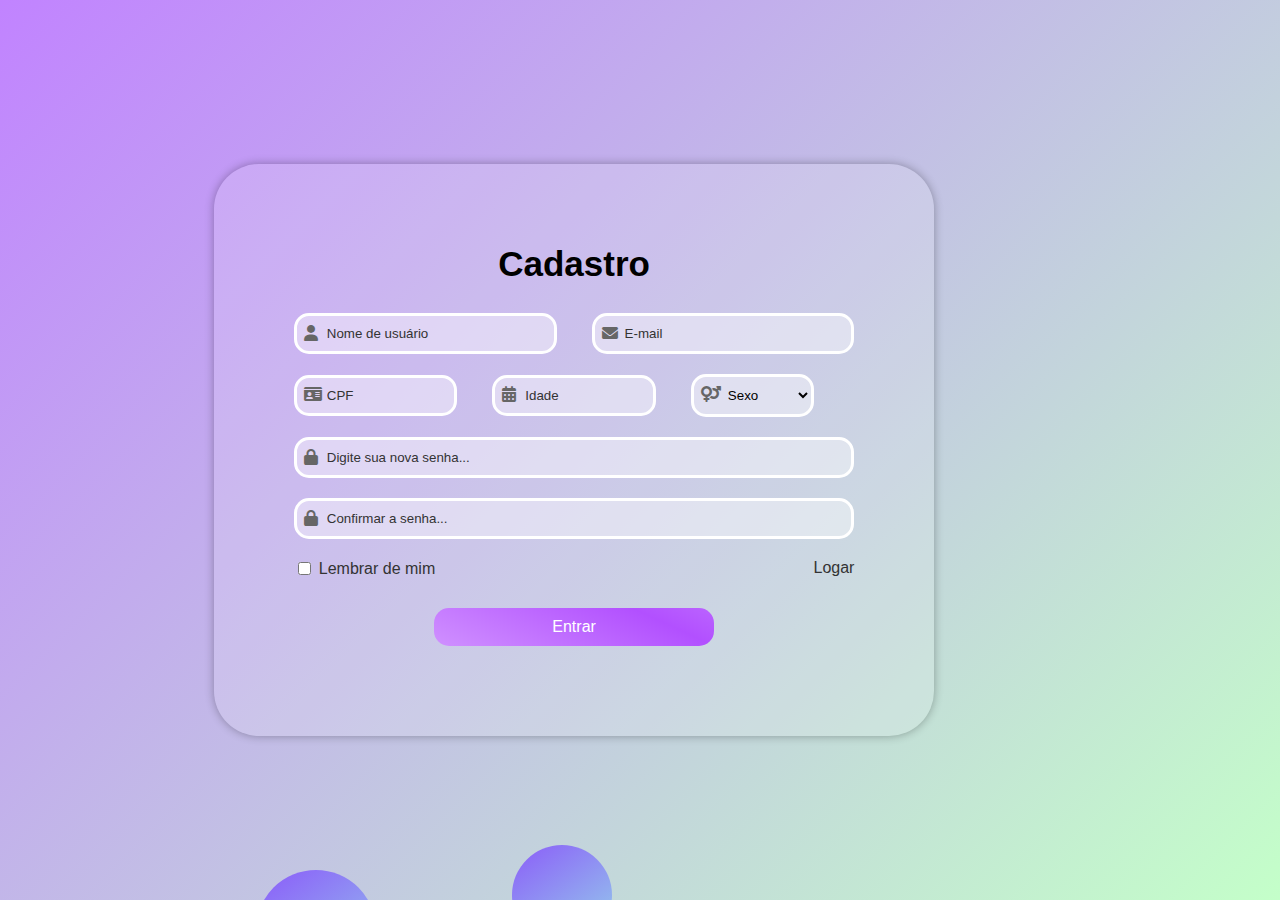
<file: project_PSC/target/classes/static/frontend/cadastro/index.html>
<!DOCTYPE html>
<html lang="pt-br">
<head>
    <meta charset="UTF-8">
    <meta name="viewport" content="width=device-width, initial-scale=1.0">
    <title>Cadastro</title>
    <link rel="stylesheet" href="assets/style.css">
    <link rel="stylesheet" href="https://cdnjs.cloudflare.com/ajax/libs/font-awesome/6.0.0-beta3/css/all.min.css"> <!-- Importa o arquivo de ícones da font-awesome -->
</head>
<body>
<div class="container">
    <div class="animation-container">
        <!-- Divs para criar formas animadas -->
        <div class="floating-shape shape1"></div>
        <div class="floating-shape shape2"></div>
        <div class="floating-shape shape3"></div>
        <div class="floating-shape shape4"></div>
        <div class="floating-shape shape5"></div>
        <div class="floating-shape shape6"></div>
        <div class="floating-shape shape7"></div>
        <div class="floating-shape shape8"></div>
        <div class="floating-shape shape9"></div>
        <div class="floating-shape shape10"></div>
        <div class="floating-shape shape11"></div>
        <div class="floating-shape shape12"></div>
    </div>

    <div class="form-box">
        <h2>Cadastro</h2>
        <form id="loginForm"> <!-- Formulário de cadastro -->

            <!-- Divisão de linha para campos || Nome e Email-->
            <div class="form-row">
                <div class="form-group">
                    <label for="name">name:</label>
                    <i class="fas fa-user"></i> <!-- Ícone de usuário -->
                    <input type="text" id="name" name="name" placeholder="Nome de usuário" required>
                </div>

                <div class="form-group">
                    <label for="email">Email:</label>
                    <i class="fas fa-envelope"></i> <!-- Ícone de envelope -->
                    <input type="email" id="email" name="email" placeholder="E-mail" required>
                </div>
            </div>

            <!-- Divisão de linha para campos || CPF, Idade, Gênero -->
            <div class="form-row">
                <div class="form-group">
                    <label for="cpf">CPF:</label>
                    <i class="fas fa-id-card"></i> <!-- Ícone de cartão de identificação -->
                    <input type="text" id="cpf" name="cpf" placeholder="CPF" required>
                </div>

                <div class="form-group">
                    <label for="idade">Idade:</label>
                    <i class="fas fa-calendar-alt"></i> <!-- Ícone de calendário -->
                    <input type="number" id="idade" name="idade" placeholder="Idade" required>
                </div>

                <div class="form-group">
                    <label for="sexo">Sexo:</label>
                    <i class="fas fa-venus-mars"></i> <!-- Ícone de gênero -->
                    <select id="sexo" name="sexo" required> <!-- Dropdown para seleção de sexo -->
                        <option value="" disabled selected>Sexo</option> <!-- Opção padrão desabilitada -->
                        <option value="M">Masculino</option>
                        <option value="F">Feminino</option>
                        <option value="O">Outro</option>
                    </select>
                </div>
            </div>

            <!-- Divisão de linha para campos || Senha -->
            <div class="form-row">
                <div class="form-group full-width">
                    <label for="senha">Senha:</label>
                    <i class="fas fa-lock"></i> <!-- Ícone de cadeado -->
                    <input type="password" id="senha" name="senha" placeholder="Digite sua nova senha..." required>
                </div>
            </div>

            <!-- Divisão de linha para campos || Confirme a senha -->
            <div class="form-row">
                <div class="form-group full-width">
                    <label for="confirma-senha">Confirme a Senha:</label>
                    <i class="fas fa-lock"></i> <!-- Ícone de cadeado -->
                    <input type="password" id="confirma-senha" name="confirma-senha" placeholder="Confirmar a senha..." required>
                </div>
            </div>

            <!-- Divisão de linha para campos || Checkbox e login-link-->
            <div class="form-row">
                <div class="form-group">
                    <input type="checkbox" id="remember-me" name="remember-me">
                    <label for="remember-me" class="remember-label">Lembrar de mim</label>
                </div>

                <a href="../login/index.html" id="login-link">Logar</a> <!-- Link para página de login -->
            </div>

            <!-- Divisão de linha para botão de envio -->
            <div class="form-row">
                <button type="submit">Entrar</button>
            </div>

        </form>
    </div>
</div>

<script src="assets/script.js"></script> <!-- Importa o arquivo de script -->

</body>
</html>
</file>
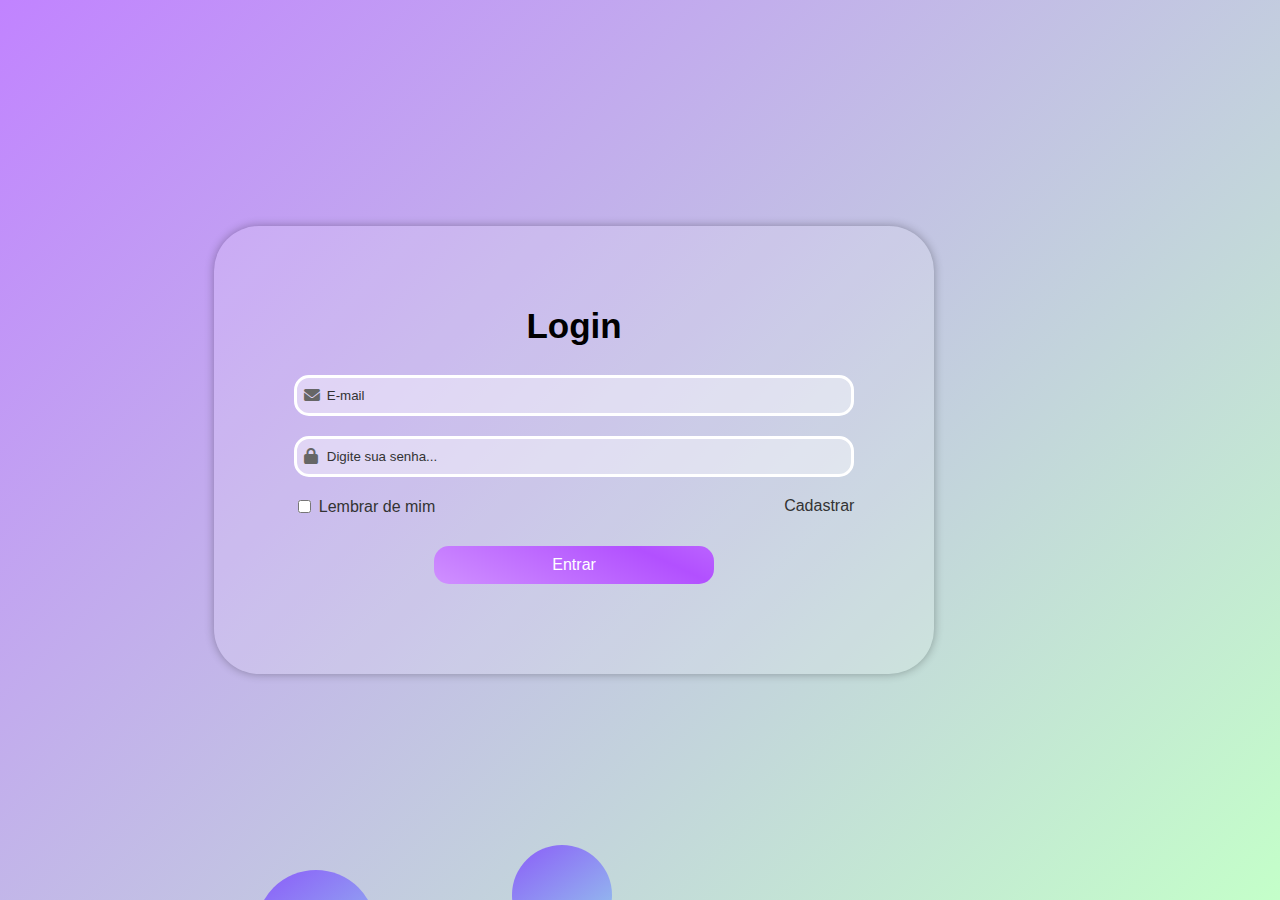
<file: project_PSC/target/classes/static/frontend/login/index.html>
<!DOCTYPE html>
<html lang="pt-br">
<head>
    <meta charset="UTF-8">
    <meta name="viewport" content="width=device-width, initial-scale=1.0">
    <title>Login</title>
    <link rel="stylesheet" href="assets/style.css">
    <link rel="stylesheet" href="https://cdnjs.cloudflare.com/ajax/libs/font-awesome/6.0.0-beta3/css/all.min.css"> <!-- Importa o arquivo de ícones da font-awesome -->
</head>
<body>
<div class="container">
    <div class="animation-container">
        <!-- Divs para criar formas animadas -->
        <div class="floating-shape shape1"></div>
        <div class="floating-shape shape2"></div>
        <div class="floating-shape shape3"></div>
        <div class="floating-shape shape4"></div>
        <div class="floating-shape shape5"></div>
        <div class="floating-shape shape6"></div>
        <div class="floating-shape shape7"></div>
        <div class="floating-shape shape8"></div>
        <div class="floating-shape shape9"></div>
        <div class="floating-shape shape10"></div>
        <div class="floating-shape shape11"></div>
        <div class="floating-shape shape12"></div>
    </div>

    <div class="form-box">
        <h2>Login</h2>
        <form id="loginForm"> <!-- Formulário de login -->

            <!-- Divisão de linha para campos || Email-->
            <div class="form-row">
                <div class="form-group">
                    <label for="email">Email:</label>
                    <i class="fas fa-envelope"></i> <!-- Ícone de envelope -->
                    <input type="email" id="email" name="email" placeholder="E-mail" required>
                </div>
            </div>

            <!-- Divisão de linha para campos || Senha -->
            <div class="form-row">
                <div class="form-group">
                    <label for="senha">Senha:</label>
                    <i class="fas fa-lock"></i> <!-- Ícone de cadeado -->
                    <input type="password" id="senha" name="senha" placeholder="Digite sua senha..." required>
                </div>
            </div>

            <!-- Divisão de linha para campos || Checkbox e cadastrar-link-->
            <div class="form-row">
                <div class="form-group">
                    <input type="checkbox" id="remember-me" name="remember-me">
                    <label for="remember-me" class="remember-label">Lembrar de mim</label>
                </div>
                <a href="../cadastro/index.html" id="cadastrar-link">Cadastrar</a> <!-- Link para página de cadastro -->
            </div>

            <!-- Divisão de linha para botão de envio -->
            <div class="form-row">
                <button type="submit">Entrar</button>
            </div>

        </form>
    </div>
</div>
<script src="assets/script.js"></script> <!-- Importa o arquivo de script -->
</body>
</html>
</file>
<file: project_PSC/target/classes/static/frontend/cadastro/assets/style.css>
body {
    margin: 0; /* Remove margens padrão do navegador */
    font-family: Arial, sans-serif; /* Define a fonte principal como Arial ou sans-serif */
    background: linear-gradient(135deg, #C183FF, #c4ffc9); /* Define um plano de fundo gradiente linear */
    display: flex; /* Usa flexbox para organizar o conteúdo */
    flex-direction: column; /* Organiza o conteúdo em colunas */
    height: 100vh; /* Define a altura do corpo para ocupar 100% da altura da viewport */
    justify-content: space-between; /* Distribui o espaço entre os elementos filhos */
}

.container {
    display: flex; /* Usa flexbox para organizar o conteúdo */
    justify-content: flex-end; /* Alinha o conteúdo no final (à direita) do container */
    align-items: center; /* Alinha o conteúdo ao centro verticalmente */
    flex-grow: 1; /* Permite que o container cresça para ocupar o espaço disponível */
    padding-right: 27%; /* Adiciona um preenchimento à direita do container */
    position: relative; /* Define uma posição relativa para permitir o posicionamento absoluto de elementos filhos */
}

.animation-container {
    position: absolute; /* Posiciona o container de animações de forma absoluta */
    top: 0; /* Alinha o topo do container ao topo do elemento pai */
    bottom: 0; /* Alinha a parte inferior do container à parte inferior do elemento pai */
    left: 0; /* Alinha a esquerda do container à esquerda do elemento pai */
    width: 100%; /* Define a largura do container para 100% do elemento pai */
    overflow: hidden; /* Oculta qualquer conteúdo que extrapole o container */
}

.floating-shape {
    position: absolute; /* Posiciona a forma de maneira absoluta dentro do container */
    background: linear-gradient(145deg, #7D40FF, #89CFF0); /* Define um fundo gradiente linear para a forma */
    border-radius: 50%; /* Arredonda as bordas da forma */
    opacity: 0.8; /* Define a opacidade inicial da forma */
    animation: float 5s infinite cubic-bezier(0.65, 0.05, 0.36, 1); /* Aplica a animação "float" com duração de 5 segundos, repetição infinita e uma curva de tempo personalizada */
}

/* Define estilos para diferentes formas flutuantes com tamanhos, posições e durações de animação específicos */
.shape1 {
    width: 120px;
    height: 120px;
    left: 20%;
    bottom: -10%;
    animation-duration: 7s;
}

.shape2 {
    width: 110px;
    height: 110px;
    left: 30%;
    bottom: -15%;
    animation-duration: 5s;
}

.shape3 {
    width: 130px;
    height: 130px;
    left: 10%;
    bottom: -20%;
    animation-duration: 6s;
}

.shape4 {
    width: 100px;
    height: 100px;
    left: 40%;
    bottom: -5%;
    animation-duration: 8s;
}

.shape5 {
    width: 140px;
    height: 140px;
    left: 15%;
    bottom: -25%;
    animation-duration: 10s;
}

.shape6 {
    width: 115px;
    height: 115px;
    left: 35%;
    bottom: -30%;
    animation-duration: 7.5s;
}

.shape7 {
    width: 125px;
    height: 125px;
    left: 25%;
    bottom: -35%;
    animation-duration: 6.5s;
}

.shape8 {
    width: 105px;
    height: 105px;
    left: 45%;
    bottom: -40%;
    animation-duration: 9s;
}

.shape9 {
    width: 110px;
    height: 110px;
    left: 5%;
    bottom: -30%;
    animation-duration: 9.5s;
}

.shape10 {
    width: 130px;
    height: 130px;
    left: 25%;
    bottom: -35%;
    animation-duration: 6.7s;
}

.shape11 {
    width: 120px;
    height: 120px;
    left: 15%;
    bottom: -20%;
    animation-duration: 7.2s;
}

.shape12 {
    width: 100px;
    height: 100px;
    left: 35%;
    bottom: -40%;
    animation-duration: 8.9s;
}

@keyframes float {
    0% {
        transform: translateY(0) translateX(0); /* Inicia a animação na posição original */
        opacity: 0.8; /* Define a opacidade inicial */
    }
    50% {
        opacity: 0.4; /* Reduz a opacidade no meio da animação */
    }
    100% {
        transform: translateY(-100vh) translateX(25vw); /* Move a forma para fora da tela */
        opacity: 0; /* Torna a forma completamente transparente no final da animação */
    }
}

.form-box {
    background: rgb(255 255 255 / 15%); /* Define um fundo semi-transparente */
    padding: 80px; /* Adiciona preenchimento ao redor do conteúdo */
    border-radius: 45px; /* Arredonda as bordas */
    box-shadow: 0 0 10px rgb(0 0 0 / 30%); /* Adiciona uma sombra ao redor do box */
    width: 60%; /* Define a largura do box */
    max-width: 650px; /* Define a largura máxima do box */
}

.form-box h2 {
    font-size: 35px; /* Define o tamanho da fonte do título */
    margin-top: 0; /* Remove a margem superior */
    text-align: center; /* Centraliza o texto */
}

.form-row {
    display: flex; /* Usa flexbox para organizar o conteúdo */
    flex-wrap: wrap; /* Permite que os itens se ajustem em várias linhas, se necessário */
    justify-content: space-between; /* Distribui os itens com espaço entre eles */
    margin-bottom: 10px; /* Adiciona margem inferior */
}

.form-group {
    flex: 1; /* Permite que o grupo de formulário cresça para ocupar o espaço disponível */
    margin-right: 35px; /* Adiciona margem à direita */
    display: flex; /* Usa flexbox para organizar o conteúdo */
    align-items: center; /* Alinha o conteúdo ao centro verticalmente */
    position: relative; /* Define uma posição relativa para permitir o posicionamento absoluto de elementos filhos */
}

.form-group i {
    position: absolute; /* Posiciona o ícone de maneira absoluta */
    left: 10px; /* Alinha à esquerda com 10px de margem */
    top: 20px; /* Alinha ao topo com 20px de margem */
    transform: translateY(-50%); /* Centraliza verticalmente */
    color: #000; /* Define a cor do ícone */
}

.form-group:last-child {
    margin-right: 0; /* Remove a margem à direita do último grupo de formulário */
}

input[type="text"],
input[type="email"],
input[type="password"],
input[type="number"],
select {
    width: calc(100% - 40px); /* Define a largura dos campos de entrada */
    padding: 10px 10px 10px 30px; /* Adiciona preenchimento ao redor do conteúdo */
    margin-bottom: 10px; /* Adiciona margem inferior */
    border: 3px solid #fff; /* Define a borda branca */
    border-radius: 15px; /* Arredonda as bordas */
    background: rgb(255 255 255 / 40%); /* Define um fundo semi-transparente */
    position: relative; /* Define uma posição relativa */
}

input[type="text"]::placeholder,
input[type="email"]::placeholder,
input[type="password"]::placeholder,
input[type="number"]::placeholder,
select::placeholder {
    color: #333; /* Define a cor do placeholder */
    transition: all 0.5s cubic-bezier(0.65, 0.05, 0.36, 1); /* Define uma transição suave para o placeholder */
}

input[type="text"]:focus::placeholder,
input[type="email"]:focus::placeholder,
input[type="password"]:focus::placeholder,
input[type="number"]:focus::placeholder,
select:focus::placeholder {
    opacity: 0; /* Torna o placeholder transparente quando o campo está em foco */
}

label {
    display: none; /* Oculta os rótulos dos campos de entrada */
}

.remember-label {
    display: inline; /* Exibe o rótulo "Lembrar senha" */
}

button {
    width: 50%; /* Define a largura do botão */
    padding: 10px; /* Adiciona preenchimento ao redor do conteúdo */
    margin: 20px auto 0; /* Adiciona margem superior e centraliza horizontalmente */
    border: none; /* Remove a borda padrão */
    border-radius: 15px; /* Arredonda as bordas */
    background: linear-gradient(25deg, #D8A3FF, #B250FF, #D8A3FF); /* Define um fundo gradiente linear */
    background-size: 200% 200%; /* Define o tamanho do fundo */
    color: #fff; /* Define a cor do texto */
    cursor: pointer; /* Define o cursor como ponteiro */
    font-size: 16px; /* Define o tamanho da fonte */
    animation: pulse 3s infinite; /* Aplica a animação "pulse" com duração de 3 segundos e repetição infinita */
}

button:hover {
    background-position: 100% 0; /* Move o fundo gradiente ao passar o mouse */
}

@keyframes pulse {
    0% {
        transform: scale(1); /* Define o tamanho inicial do botão */
        background-position: 0 50%; /* Define a posição inicial do fundo gradiente */
    }
    50% {
        transform: scale(1.1); /* Aumenta o botão no meio da animação */
        background-position: 100% 50%; /* Move o fundo gradiente */
    }
    100% {
        transform: scale(1); /* Retorna o botão ao tamanho original */
        background-position: 0 50%; /* Retorna o fundo gradiente à posição inicial */
    }
}

.remember-label {
    margin-left: 5px; /* Adiciona margem à esquerda */
    color: #333; /* Define a cor do texto */
}

#login-link {
    color: #333; /* Define a cor do link de login */
    text-decoration: none; /* Remove a sublinhado do link */
    font-size: 16px; /* Define o tamanho da fonte */
    z-index: 2; /* Define a posição z-index */
}

#login-link:hover {
    text-decoration: underline; /* Adiciona sublinhado ao link ao passar o mouse */
}
</file>
<file: project_PSC/target/classes/static/frontend/login/assets/style.css>
body {
    margin: 0; /* Remove as margens padrão do navegador */
    font-family: Arial, sans-serif; /* Define a fonte principal como Arial ou sans-serif */
    background: linear-gradient(135deg, #C183FF, #c4ffc9); /* Define um plano de fundo com gradiente linear */
    display: flex; /* Utiliza o layout flexível para o corpo */
    flex-direction: column; /* Organiza os filhos em uma coluna */
    height: 100vh; /* Define a altura do corpo como 100% da altura da viewport */
    justify-content: space-between; /* Espaça os elementos filhos uniformemente */
}

.container {
    display: flex; /* Utiliza o layout flexível para o container */
    justify-content: flex-end; /* Alinha os itens ao final do eixo principal (direita) */
    align-items: center; /* Alinha os itens ao centro do eixo transversal (verticalmente) */
    flex-grow: 1; /* Permite que o container cresça para preencher o espaço disponível */
    padding-right: 27%; /* Adiciona preenchimento à direita */
    position: relative; /* Define uma posição relativa para permitir o uso de posicionamento absoluto em elementos filhos */
}

.animation-container {
    position: absolute; /* Posiciona o container de animação de forma absoluta */
    top: 0; /* Posiciona o topo no topo do elemento pai */
    bottom: 0; /* Posiciona a parte inferior no fundo do elemento pai */
    left: 0; /* Posiciona à esquerda do elemento pai */
    width: 100%; /* Define a largura como 100% do elemento pai */
    overflow: hidden; /* Esconde o conteúdo que ultrapassa os limites do container */
}

.floating-shape {
    position: absolute; /* Posiciona a forma de maneira absoluta */
    background: linear-gradient(145deg, #7D40FF, #89CFF0); /* Define um plano de fundo gradiente linear para a forma */
    border-radius: 50%; /* Arredonda as bordas da forma para torná-la circular */
    opacity: 0.8; /* Define a opacidade inicial da forma */
    animation: float 5s infinite cubic-bezier(0.65, 0.05, 0.36, 1); /* Aplica uma animação infinita com uma curva de transição customizada */
}

/* Define estilos específicos para diferentes formas flutuantes */
.shape1 {
    width: 120px;
    height: 120px;
    left: 20%;
    bottom: -10%;
    animation-duration: 7s;
}

.shape2 {
    width: 110px;
    height: 110px;
    left: 30%;
    bottom: -15%;
    animation-duration: 5s;
}

.shape3 {
    width: 130px;
    height: 130px;
    left: 10%;
    bottom: -20%;
    animation-duration: 6s;
}

.shape4 {
    width: 100px;
    height: 100px;
    left: 40%;
    bottom: -5%;
    animation-duration: 8s;
}

.shape5 {
    width: 140px;
    height: 140px;
    left: 15%;
    bottom: -25%;
    animation-duration: 10s;
}

.shape6 {
    width: 115px;
    height: 115px;
    left: 35%;
    bottom: -30%;
    animation-duration: 7.5s;
}

.shape7 {
    width: 125px;
    height: 125px;
    left: 25%;
    bottom: -35%;
    animation-duration: 6.5s;
}

.shape8 {
    width: 105px;
    height: 105px;
    left: 45%;
    bottom: -40%;
    animation-duration: 9s;
}

.shape9 {
    width: 110px;
    height: 110px;
    left: 5%;
    bottom: -30%;
    animation-duration: 9.5s;
}

.shape10 {
    width: 130px;
    height: 130px;
    left: 25%;
    bottom: -35%;
    animation-duration: 6.7s;
}

.shape11 {
    width: 120px;
    height: 120px;
    left: 15%;
    bottom: -20%;
    animation-duration: 7.2s;
}

.shape12 {
    width: 100px;
    height: 100px;
    left: 35%;
    bottom: -40%;
    animation-duration: 8.9s;
}

@keyframes float {
    0% {
        transform: translateY(0) translateX(0); /* Posição inicial da animação */
        opacity: 0.8; /* Opacidade inicial */
    }
    50% {
        opacity: 0.4; /* Opacidade no meio da animação */
    }
    100% {
        transform: translateY(-100vh) translateX(25vw); /* Posição final da animação, movendo a forma para fora da tela */
        opacity: 0; /* Opacidade final */
    }
}

.form-box {
    background: rgb(255 255 255 / 15%); /* Define um fundo semi-transparente */
    padding: 80px; /* Adiciona preenchimento interno */
    border-radius: 45px; /* Arredonda os cantos */
    box-shadow: 0 0 10px rgb(0 0 0 / 30%); /* Adiciona uma sombra ao redor da caixa */
    width: 60%; /* Define a largura da caixa */
    max-width: 650px; /* Define a largura máxima da caixa */
}

.form-box h2 {
    font-size: 35px; /* Define o tamanho da fonte do título */
    margin-top: 0; /* Remove a margem superior */
    text-align: center; /* Centraliza o texto */
}

.form-row {
    display: flex; /* Utiliza o layout flexível para a linha do formulário */
    flex-wrap: wrap; /* Permite que os itens sejam quebrados em várias linhas, se necessário */
    justify-content: space-between; /* Distribui o espaço entre os itens */
    margin-bottom: 10px; /* Adiciona margem inferior */
}

.form-group {
    flex: 1; /* Permite que o grupo de formulário cresça para ocupar o espaço disponível */
    margin-right: 35px; /* Adiciona margem à direita */
    display: flex; /* Utiliza o layout flexível para o grupo de formulário */
    align-items: center; /* Alinha os itens ao centro verticalmente */
    position: relative; /* Define uma posição relativa para o grupo de formulário */
}

.form-group i {
    position: absolute; /* Posiciona o ícone de maneira absoluta */
    left: 10px; /* Posiciona o ícone à esquerda com 10px de margem */
    top: 20px; /* Posiciona o ícone no topo com 20px de margem */
    transform: translateY(-50%); /* Centraliza o ícone verticalmente */
    color: #000; /* Define a cor do ícone */
}

.form-group:last-child {
    margin-right: 0; /* Remove a margem à direita do último grupo de formulário */
}

input[type="text"],
input[type="email"],
input[type="password"],
input[type="number"],
select {
    width: calc(100% - 40px); /* Define a largura do campo de entrada, subtraindo o preenchimento */
    padding: 10px 10px 10px 30px; /* Adiciona preenchimento interno */
    margin-bottom: 10px; /* Adiciona margem inferior */
    border: 3px solid #fff; /* Define uma borda branca */
    border-radius: 15px; /* Arredonda os cantos */
    background: rgb(255 255 255 / 40%); /* Define um fundo semi-transparente */
    position: relative; /* Define uma posição relativa */
}

input[type="text"]::placeholder,
input[type="email"]::placeholder,
input[type="password"]::placeholder,
input[type="number"]::placeholder,
select::placeholder {
    color: #333; /* Define a cor do placeholder */
    transition: all 0.5s cubic-bezier(0.65, 0.05, 0.36, 1); /* Adiciona uma transição suave ao placeholder */
}

input[type="text"]:focus::placeholder,
input[type="email"]:focus::placeholder,
input[type="password"]:focus::placeholder,
input[type="number"]:focus::placeholder,
select:focus::placeholder {
    opacity: 0; /* Torna o placeholder transparente quando o campo está em foco */
}

label {
    display: none; /* Oculta os rótulos dos campos de entrada */
}

.remember-label {
    display: inline; /* Exibe o rótulo "Lembrar senha" */
}

button {
    width: 50%; /* Define a largura do botão */
    padding: 10px; /* Adiciona preenchimento interno */
    margin: 20px auto 0; /* Adiciona margem superior e centraliza horizontalmente */
    border: none; /* Remove a borda padrão */
    border-radius: 15px; /* Arredonda os cantos */
    background: linear-gradient(25deg, #D8A3FF, #B250FF, #D8A3FF); /* Define um fundo gradiente linear */
    background-size: 200% 200%; /* Define o tamanho do fundo */
    color: #fff; /* Define a cor do texto */
    cursor: pointer; /* Define o cursor como ponteiro */
    font-size: 16px; /* Define o tamanho da fonte */
    animation: pulse 3s infinite; /* Aplica a animação "pulse" com duração de 3 segundos e repetição infinita */
}

button:hover {
    background-position: 100% 0; /* Move o fundo gradiente ao passar o mouse */
}

@keyframes pulse {
    0% {
        transform: scale(1); /* Define o tamanho inicial do botão */
        background-position: 0 50%; /* Define a posição inicial do fundo gradiente */
    }
    50% {
        transform: scale(1.1); /* Aumenta o botão no meio da animação */
        background-position: 100% 50%; /* Move o fundo gradiente */
    }
    100% {
        transform: scale(1); /* Retorna o botão ao tamanho original */
        background-position: 0 50%; /* Retorna o fundo gradiente à posição inicial */
    }
}

.remember-label {
    margin-left: 5px; /* Adiciona margem à esquerda */
    color: #333; /* Define a cor do texto */
}

#cadastrar-link {
    color: #333; /* Define a cor do link de cadastro */
    text-decoration: none; /* Remove o sublinhado do link */
    font-size: 16px; /* Define o tamanho da fonte */
    z-index: 2; /* Define a posição z-index */
}

#cadastrar-link:hover {
    text-decoration: underline; /* Adiciona sublinhado ao link ao passar o mouse */
}
</file>
